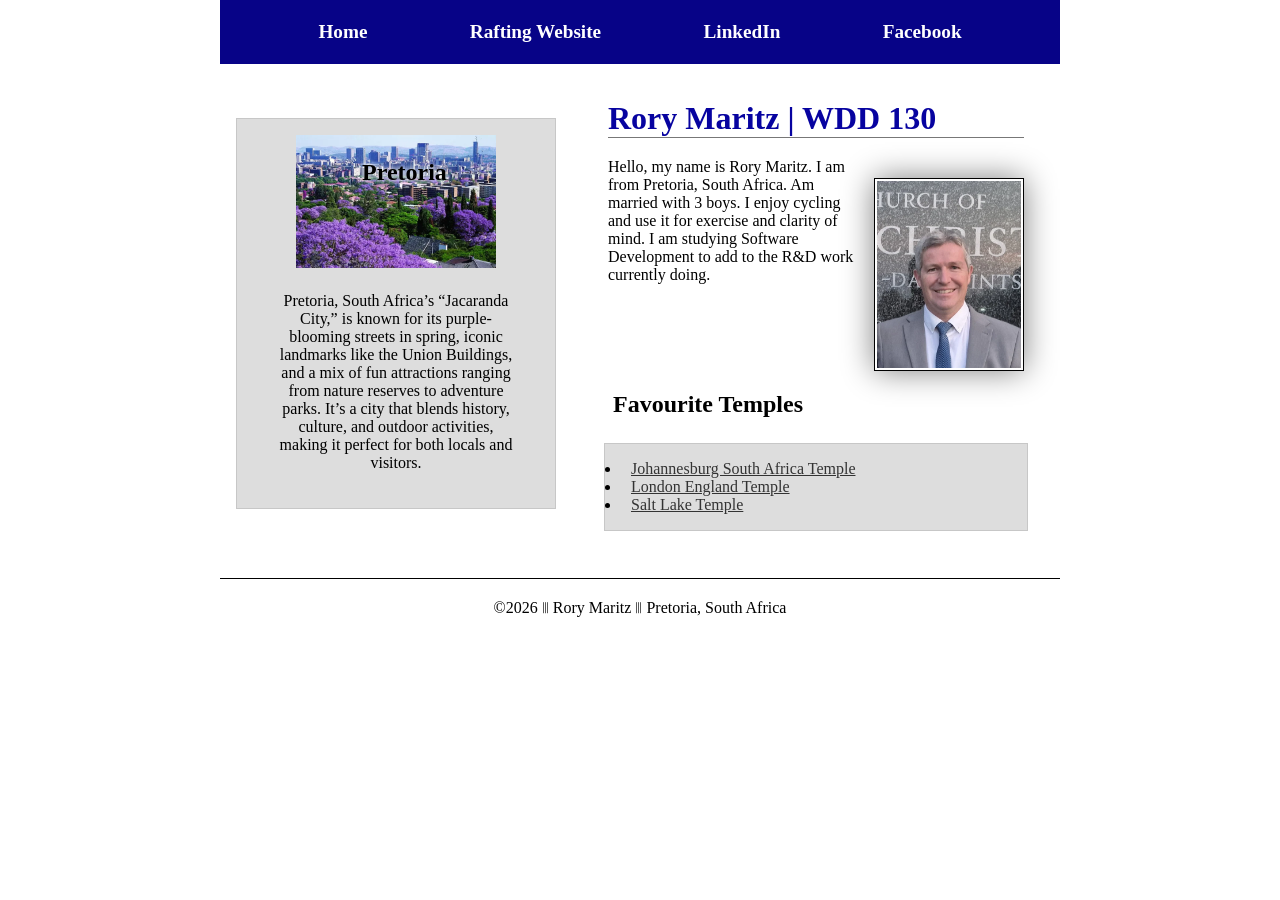
<file: index.html>
<!-- Update of home page - 15 July 2026 -->
<!-- Added in LinkedIn and Facebook pages -->

<!DOCTYPE html>
<html lang="en">

<head>
    <link rel="stylesheet" href="styles/styles.css">
    <meta charset="UTF-8">
    <meta name="viewport" content="width=device-width, initial-scale=1.0">
    <meta name="description"
      content="Rory Maritz, Course WDD130, This is the home page for the course">
    <meta name="author" content="Rory O'Connell-Maritz">
    <title>Rory Maritz | WDD 130</title>
</head>

<body>
    <header>
        <nav>
            <a href="#">Home</a>
            <a href="wwr/">Rafting Website</a>
            <a href="https://www.linkedin.com/in/rory-o-connell-maritz-ba053925/"
              target="_blank">LinkedIn</a>
            <a href="https://www.facebook.com/rory.maritz" target="_blank">Facebook</a>
        </nav>
    </header>
    <div class="grid">
        <main>
            <h1>Rory Maritz | WDD 130</h1>
            <img src="images/profile.webp" alt="Photo Rory Maritz" width="200">
            <p>Hello, my name is Rory Maritz. I am from Pretoria, South Africa. Am married with 3
                boys.
                I enjoy cycling and use it for exercise and clarity of mind. I am studying Software
                Development to add to the R&D work currently doing.</p>
            <section>
                <h2>Favourite Temples</h2>
                <ul class="box">
                    <li><a href="https://www.churchofjesuschrist.org/temples/details/johannesburg-south-africa-temple?lang=eng"
                          target="_blank">Johannesburg South Africa Temple</a></li>
                    <li><a href="https://www.churchofjesuschrist.org/temples/details/london-england-temple?lang=eng"
                          target="_blank">London England Temple</a></li>
                    <li><a href="https://www.churchofjesuschrist.org/temples/details/salt-lake-temple?lang=eng"
                          target="_blank">Salt Lake Temple</a></li>
                </ul>
            </section>
        </main>
        <aside class="box">
            <h2>
                Pretoria
            </h2>
            <img src=" images/pretoria.webp" alt="Overview Picture of Pretoria" width="200">
            <p>Pretoria, South Africa’s “Jacaranda City,” is known for its
                purple-blooming streets in
                spring, iconic landmarks like the Union Buildings, and a mix of fun
                attractions ranging
                from
                nature reserves to adventure parks. It’s a city that blends history,
                culture, and
                outdoor activities,
                making it perfect for both locals and visitors.</p>
        </aside>
    </div>
    <footer>
        <p>©2026 ⫴ Rory Maritz ⫴ Pretoria, South Africa</p>
    </footer>
</body>

</html>
</file>
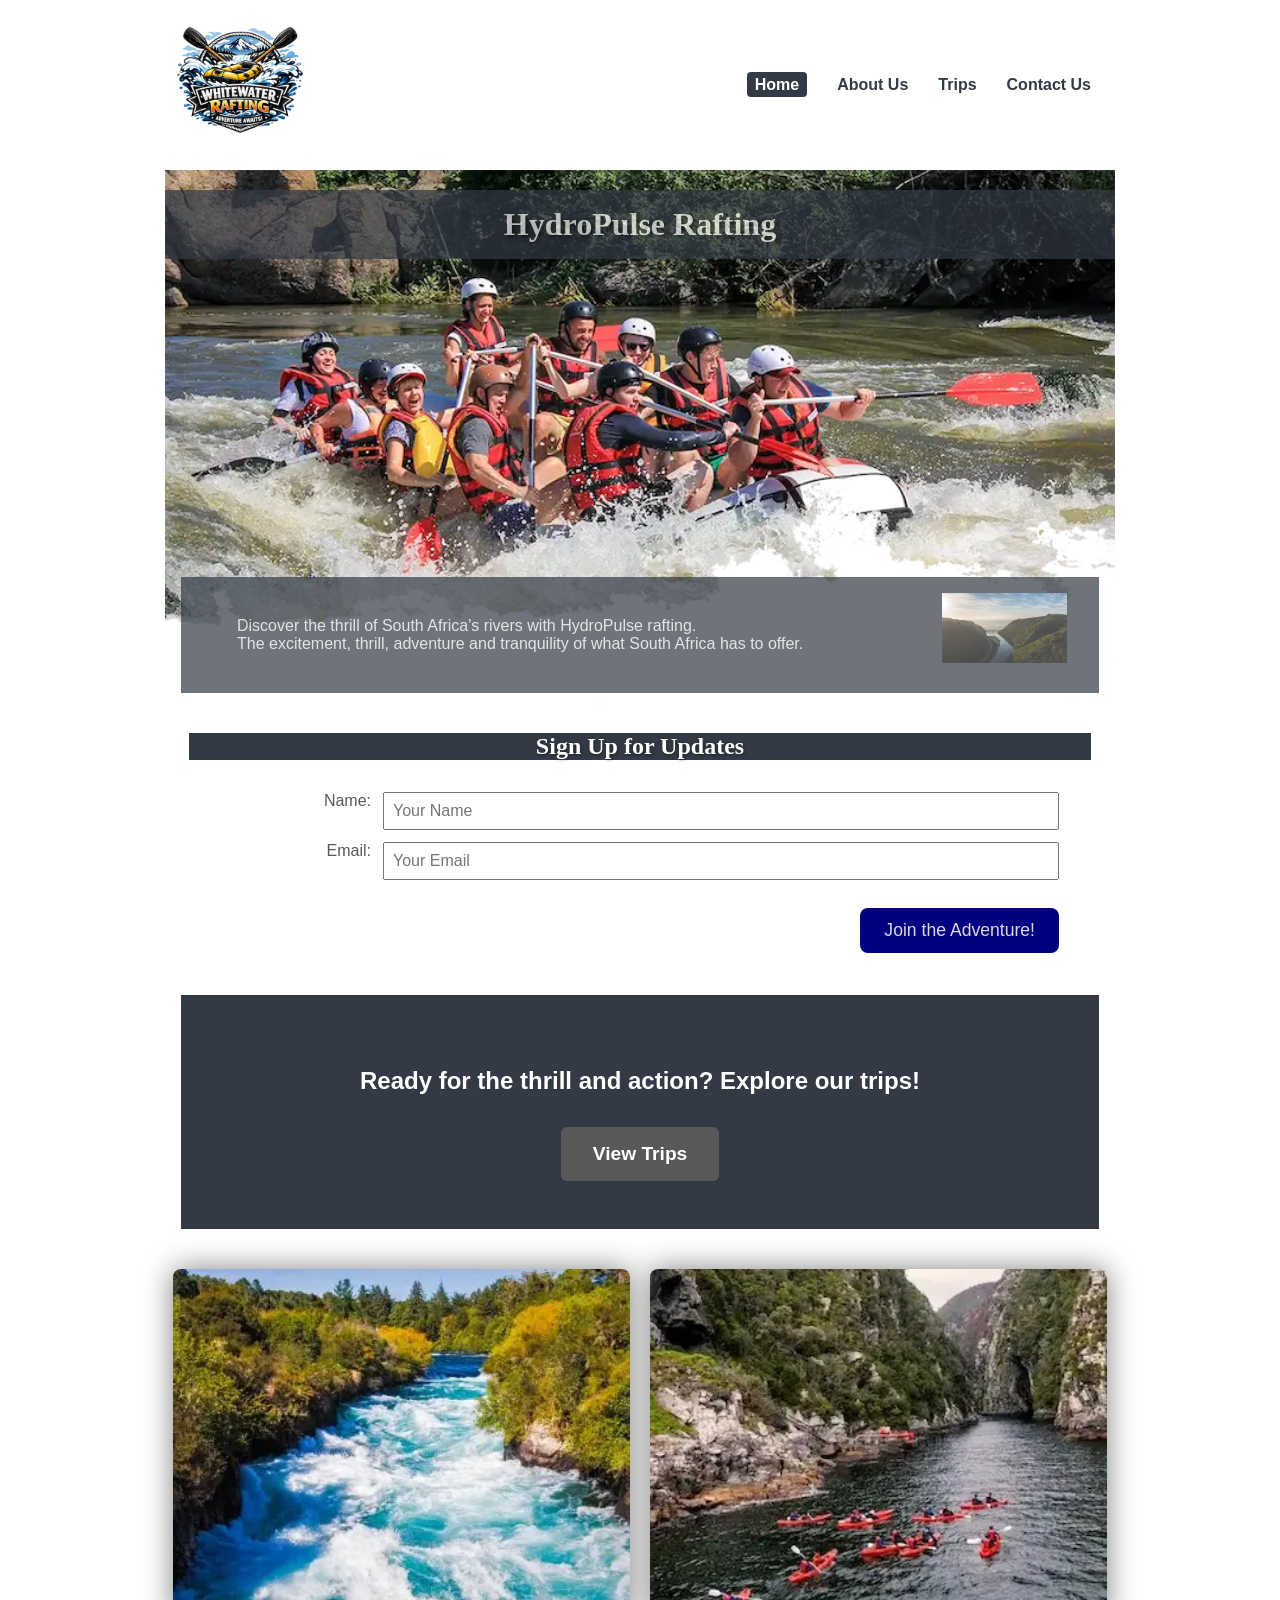
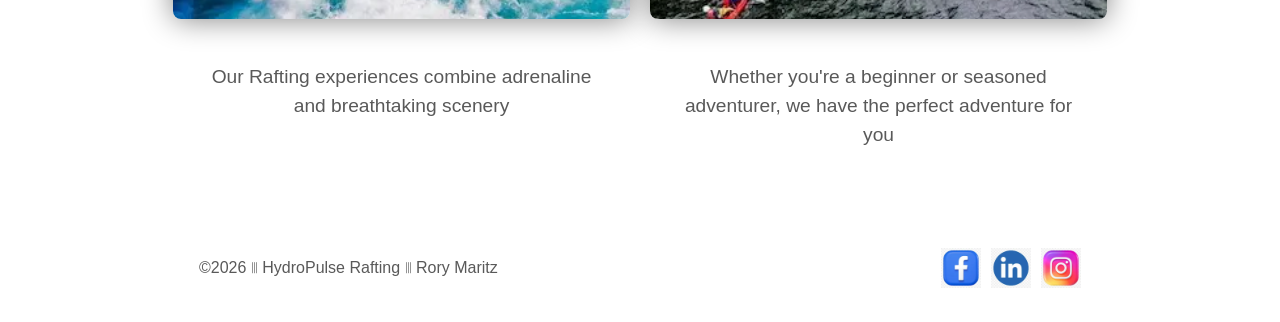
<file: wwr/index.html>
<!DOCTYPE html>
<html lang="en">

<head>
  <link rel="stylesheet" href="styles/rafting.css">
  <meta charset="UTF-8">
  <meta name="viewport" content="width=device-width, initial-scale=1.0">
  <meta name="description"
    content="Discover HydroPulse Rafting adventures in South Africa — thrilling rapids, scenic rivers, and family fun. ">
  <meta name="author" content="Rory O'Connell-Maritz">
  <title>HydroPulse Rafting | Home</title>
</head>

<body>
  <header>
    <div class="header-grid">
      <img src="images/wwr-logo-animated.webp" alt="WWR Logo" width="150">
      <nav>
        <ul>
          <li><a href="index.html" class="active">Home</a></li>
          <li><a href="about.html">About Us</a></li>
          <li><a href="trips.html">Trips</a></li>
          <li><a href="contact.html">Contact Us</a></li>
        </ul>
      </nav>
    </div>
  </header>
  <main>
    <div class="hero">
      <img src="images/hero-transparency.webp" alt="White Water Rafting Fun">
      <h1>HydroPulse Rafting</h1>
      <article>
        <img src="images/index-hero-image.webp" alt="Blyde River">
        <p>Discover the thrill of South Africa's rivers with HydroPulse rafting. <br>
          The excitement, thrill, adventure and tranquility of what South Africa has to offer.</p>
      </article>
    </div>

    <section class="newsletter">
      <h2>Sign Up for Updates</h2>
      <form>
        <fieldset>
          <label for="name">Name:</label>
          <input type="text" id="name" name="name" placeholder="Your Name" required>
          <label for="email">Email:</label>
          <input type="email" id="email" name="email" placeholder="Your Email" required>
          <button type="submit">Join the Adventure!</button>
        </fieldset>
      </form>
    </section>
    <section class="cta">
      <p>Ready for the thrill and action? Explore our trips!</p>
      <a href="trips.html" class="btn">View Trips</a>
    </section>

    <section class="grid-info">
      <div class="info-item">
        <img src="images/rafting1.webp" alt="River View">
        <p>Our Rafting experiences combine adrenaline and breathtaking scenery</p>
      </div>
      <div class="info-item">
        <img src="images/rafting2.webp" alt="Rafting Group paddling through rapids">
        <p>Whether you're a beginner or seasoned adventurer, we have the perfect adventure for you
        </p>
      </div>
    </section>

  </main>
  <footer>
    <p>©2026 ⫴ HydroPulse Rafting ⫴ Rory Maritz</p>
    <nav class="socialmedia">
      <a href="https://facebook.com" target="_blank">
        <img src="images/facebook.webp" alt="Facebook Icon">
      </a>
      <a href="https://linkedin.com" target="_blank">
        <img src="images/linkedin.webp" alt="LinkedIn Icon">
      </a>
      <a href="https://instagram.com" target="_blank">
        <img src="images/instagram.webp" alt="Instagram Icon">
      </a>
    </nav>
  </footer>
</body>

</html>
</file>
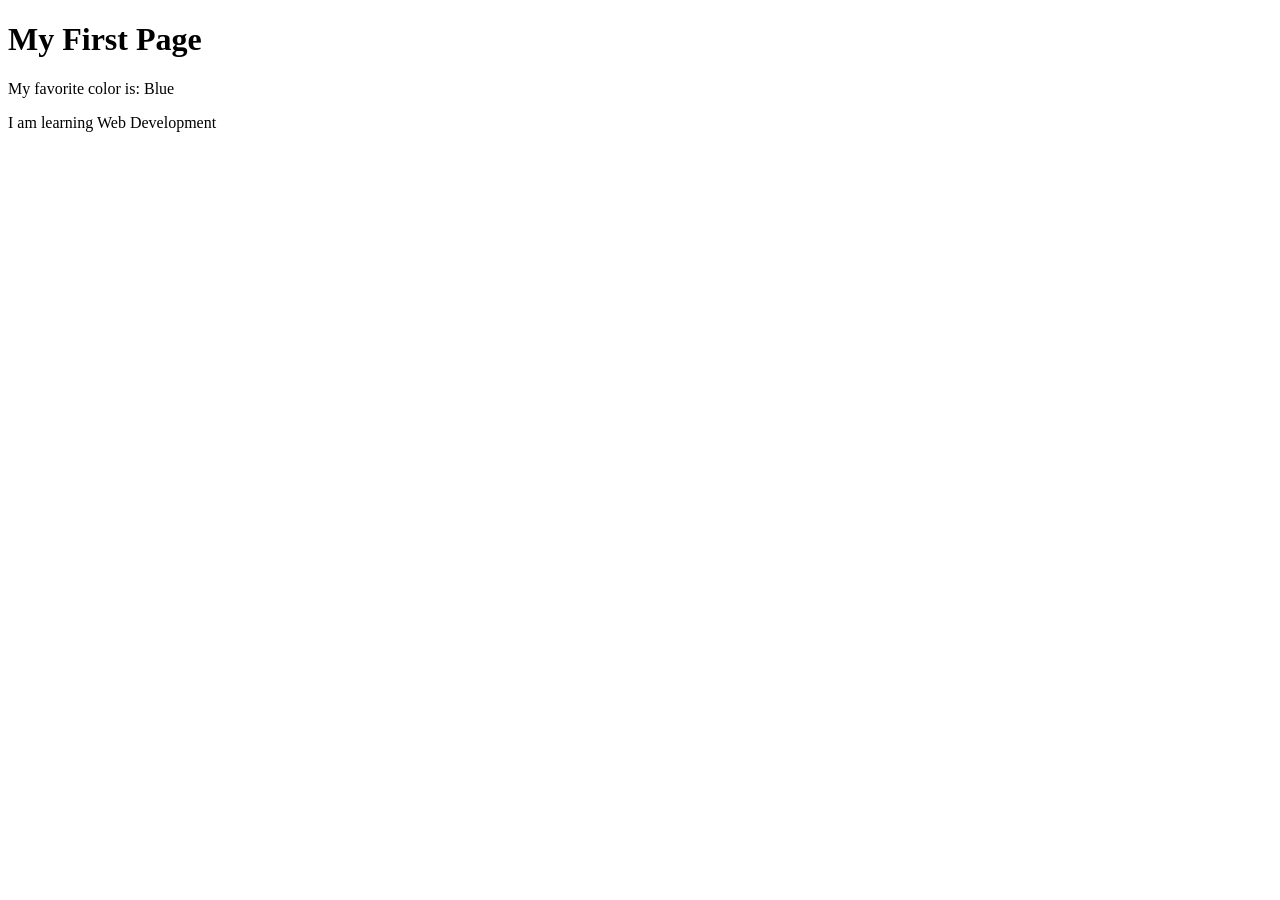
<file: week01/first-page.html>
<!DOCTYPE html>
<html lang="en">

<head>
    <meta charset="UTF-8">
    <meta name="viewport" content="width=device-width, initial-scale=1.0">
    <title>My First Page</title>
</head>

<body>
    <h1>My First Page</h1>
    <p>My favorite color is: Blue</p>
    <p>I am learning Web Development</p>
</body>

</html>
</file>
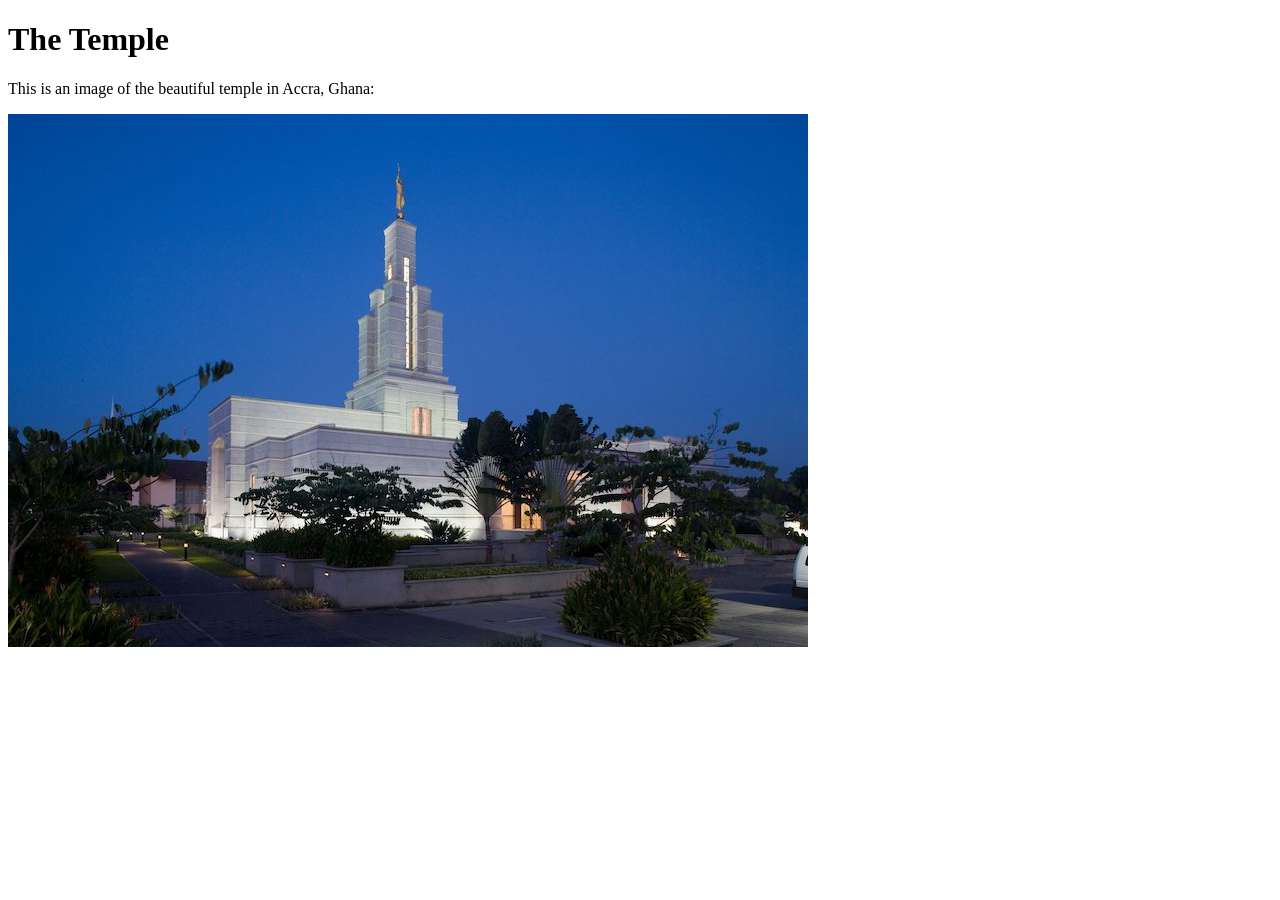
<file: week01/images-solution.html>
<!DOCTYPE html>
<html lang="en">

<head>
    <meta charset="UTF-8">
    <meta name="viewport" content="width=device-width, initial-scale=2.0">
    <title>Temple Image</title>
</head>

<body>
    <h1>The Temple</h1>
    <p>This is an image of the beautiful temple in Accra, Ghana:</p>
    <img src="images/temple-small.jpg" alt="The Accra Ghana Temple">

</body>

</html>
</file>
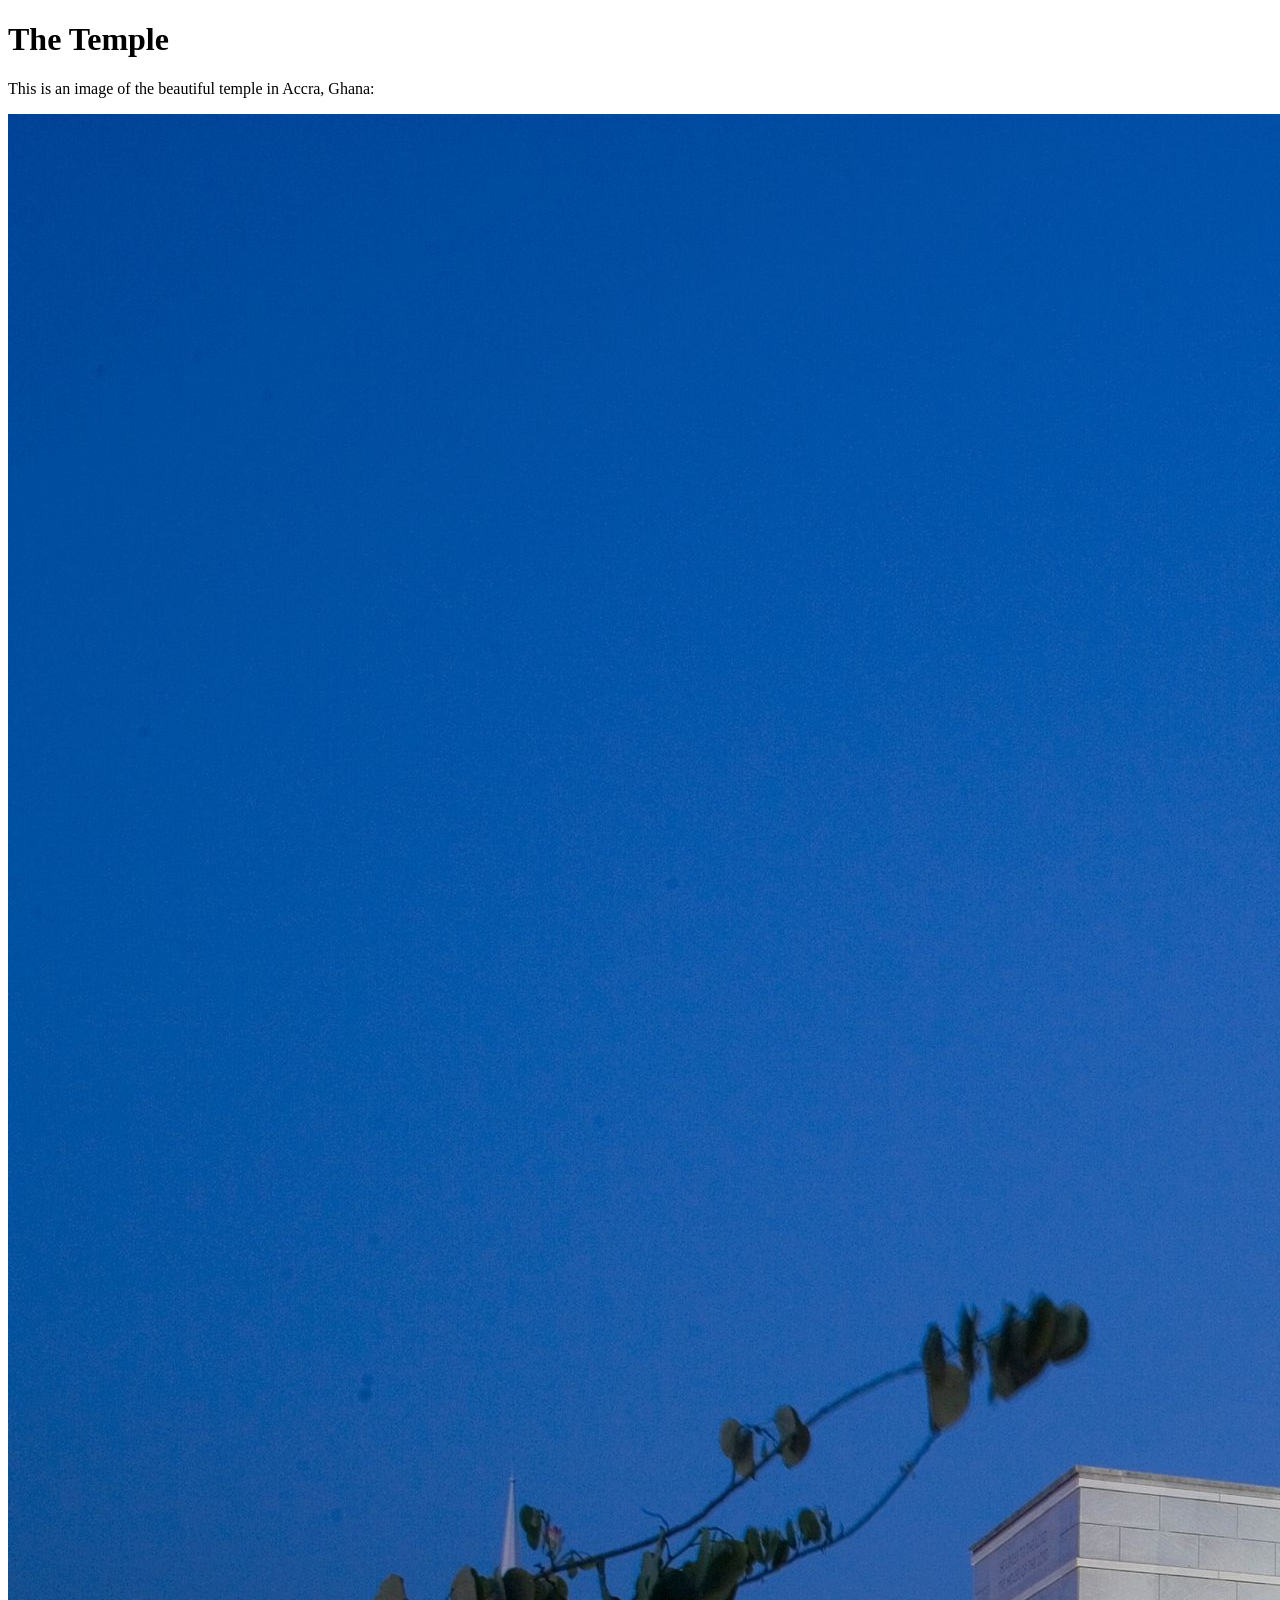
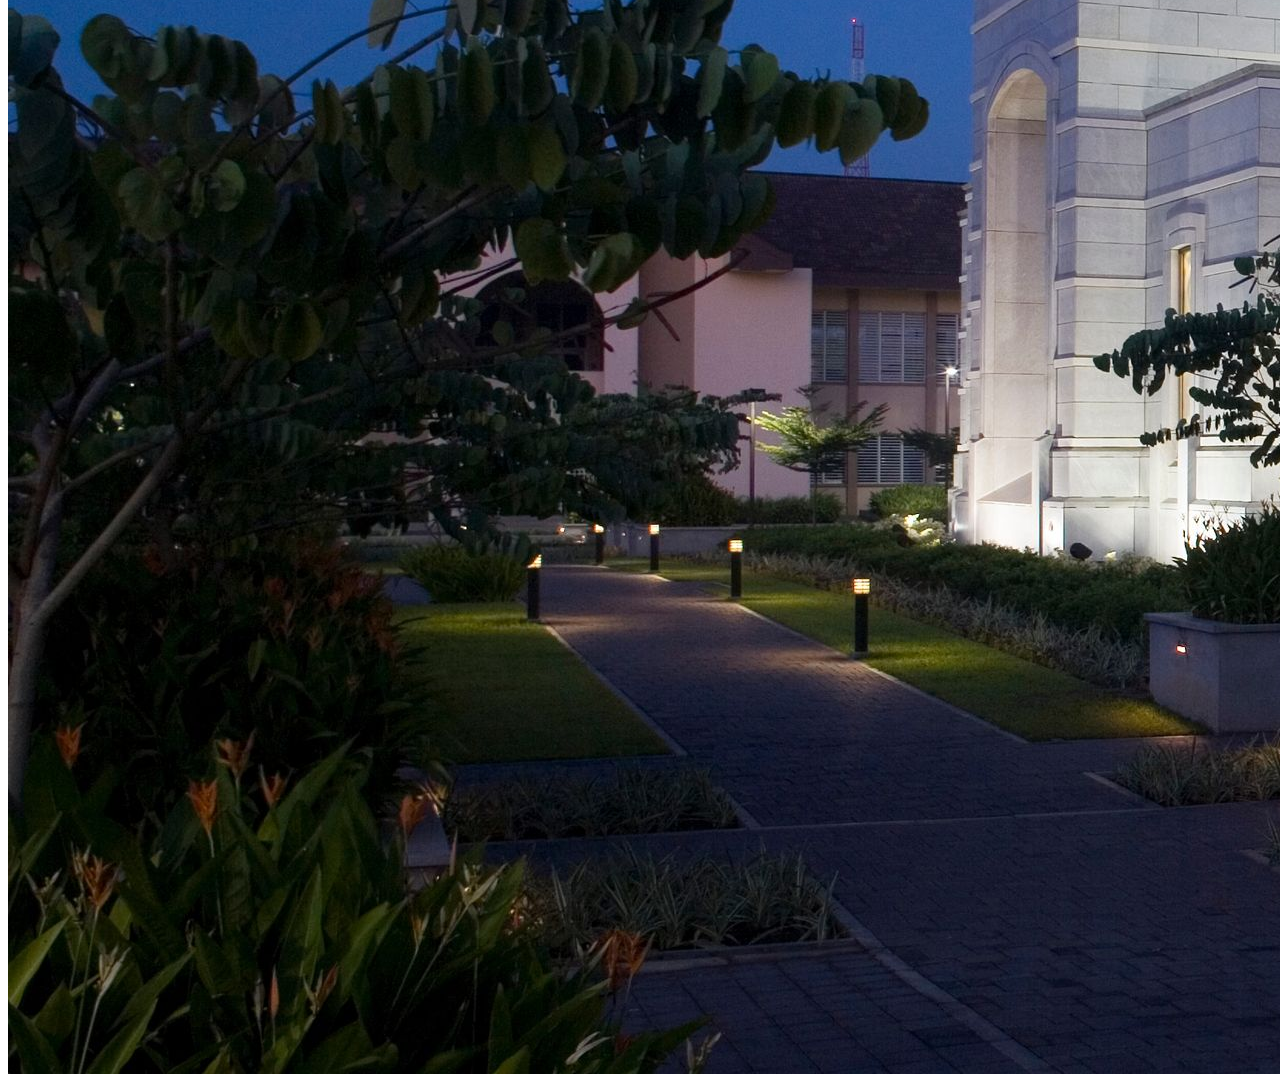
<file: week01/images.html>
<!DOCTYPE html>
<html lang="en">
<head>
    <meta charset="UTF-8">
    <meta name="viewport" content="width=device-width, initial-scale=1.0">
    <title>Temple Image</title>
</head>
<body>
    <h1>The Temple</h1>
    <p>This is an image of the beautiful temple in Accra, Ghana:</p>
    <img src="images/temple-large.jpeg" alt="The Accra Ghana Temple">
    
</body>
</html>
</file>
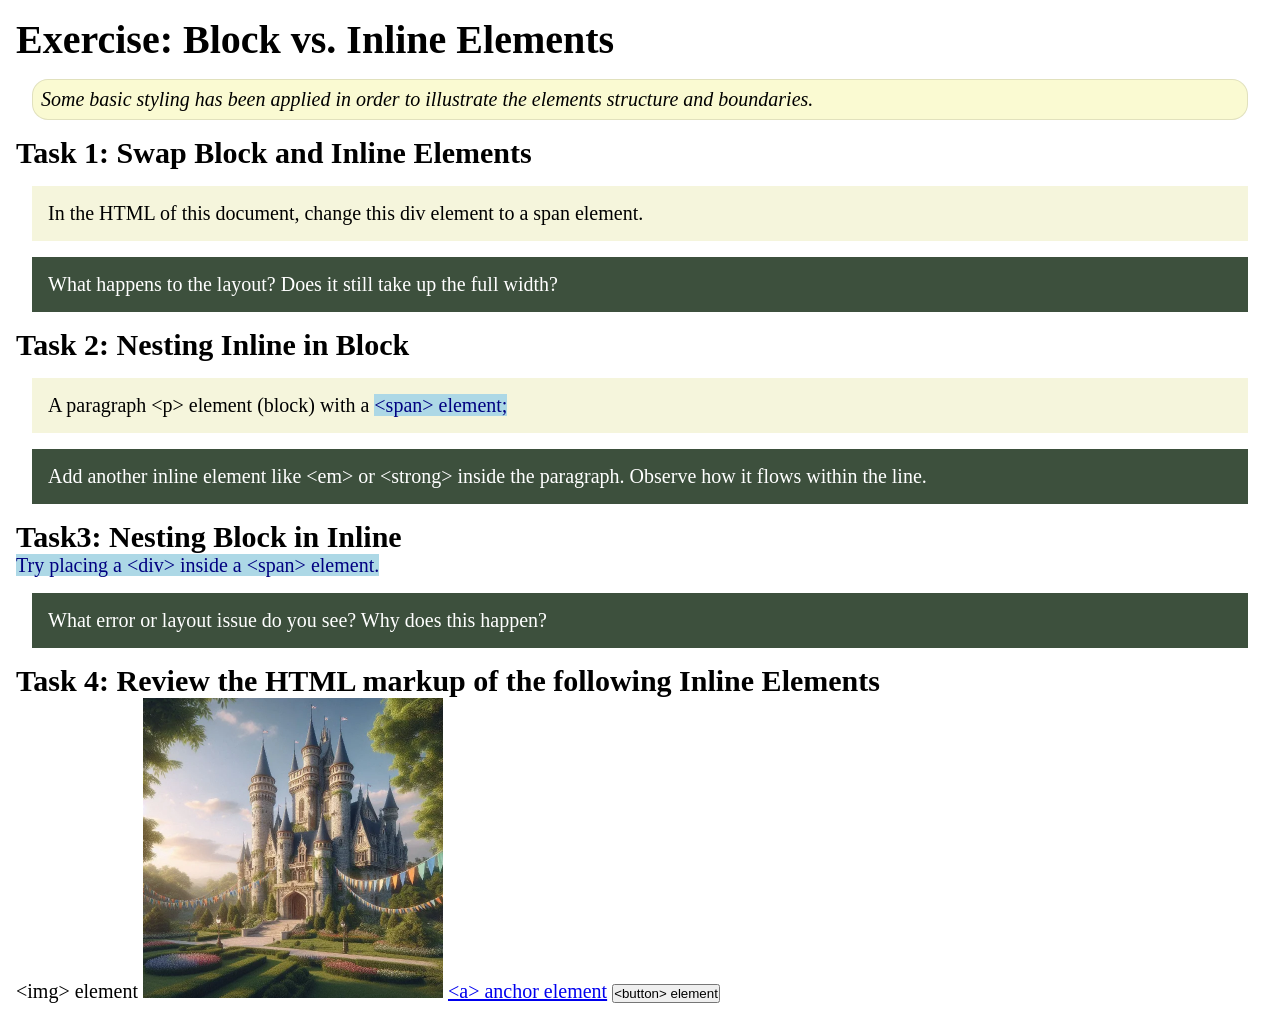
<file: week02/block-vs-inline.html>
<!DOCTYPE html>
<html lang="en">

<head>
    <meta charset="UTF-8">
    <meta name="viewport" content="width=device-width, initial-scale=1.0">
    <title>Exercise: Block vs. Inline Elements</title>
    <link rel="stylesheet" href="styles/block-vs-inline.css">
</head>

<body>
    <main>
        <h1>Exercise: Block vs. Inline Elements</h1>
        <p class="note">Some basic styling has been applied in order to illustrate the elements structure and
            boundaries.</p>

        <h2>Task 1: Swap Block and Inline Elements</h2>
        <div>In the HTML of this document, change this div element to a span element.</div>

        <p class="question">What happens to the layout? Does it still take up the full width?</p>

        <h2>Task 2: Nesting Inline in Block</h2>
        <p>A paragraph &lt;p&gt; element (block) with a <span>&lt;span&gt; element;</span></p>
        <p class="question">Add another inline element like &lt;em&gt; or &lt;strong&gt; inside the paragraph. Observe
            how it flows within the line.</p>

        <h2>Task3: Nesting Block in Inline</h2>
        <span>Try placing a &lt;div&gt; inside a &lt;span&gt; element.</span>
            <p class="question">What error or layout issue do you see? Why does this happen?</p>


            <h2>Task 4: Review the HTML markup of the following Inline Elements</h2>
        &lt;img&gt; element
        <img src="images/castle.webp" alt="placeholder image (images are inline)" width="300" height="300">
        <a href="https://churchofjesuschrist.org">&lt;a&gt; anchor element</a>
        <button type="button">&lt;button&gt; element</button>
    </main>
</body>

</html>
</file>
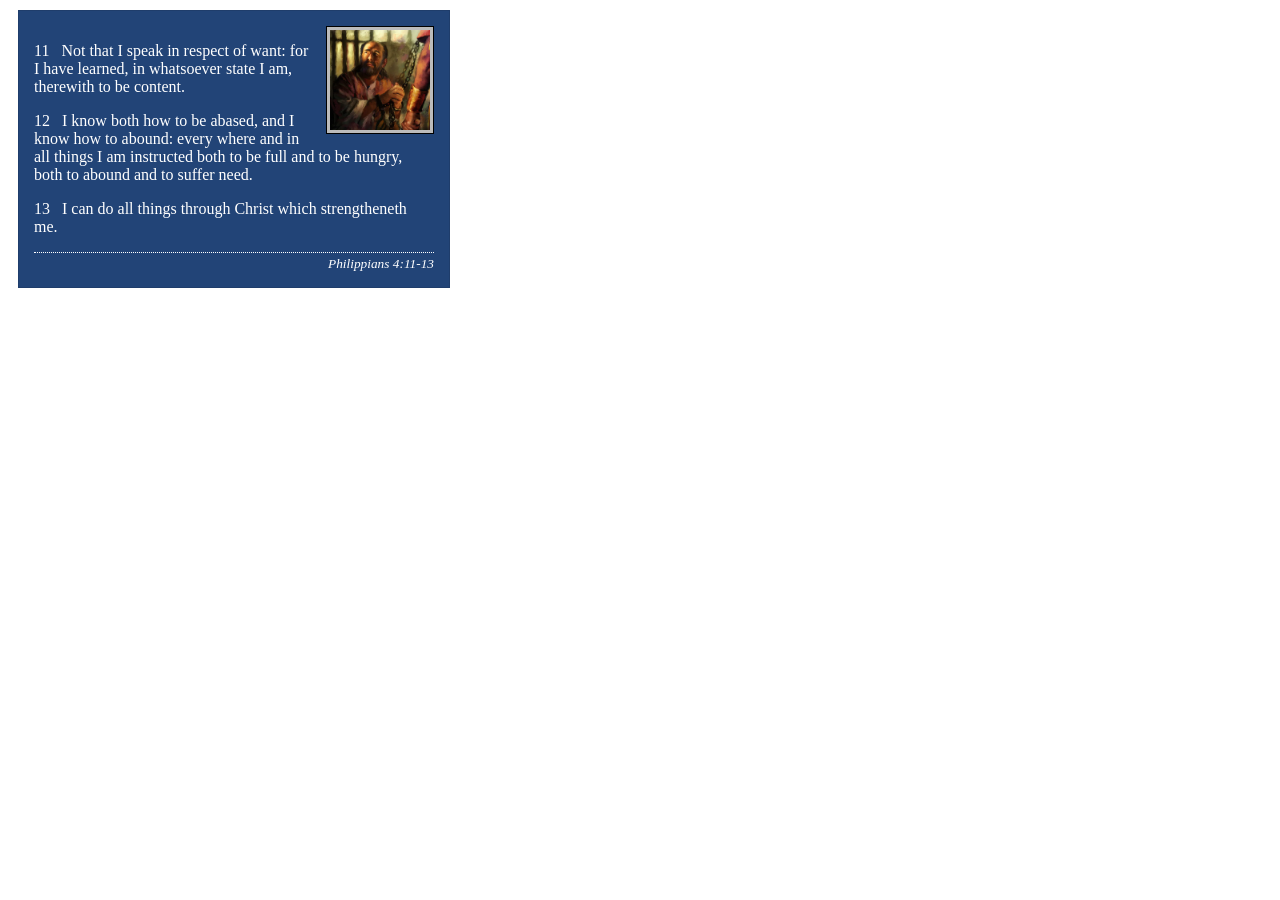
<file: week02/box-model-solution.html>
<!DOCTYPE html>
<html lang="en">
<head>
    <meta charset="UTF-8">
    <meta name="viewport" content="width=device-width, initial-scale=1.0">
    <title>Box Model Activity</title>
    <link rel="stylesheet" href="styles/box-model-solution.css">
</head>
<body>
    <main>
        <div class="callout">
            <img src="images/apostle-paul-imprisoned.webp" alt="Paul the Apostle - Imprisoned in Rome" width="200" height="200">
            <blockquote>
                <p>11 &nbsp; Not that I speak in respect of want: for I have learned, in whatsoever state I am, therewith to be content.</p>
                <p>12 &nbsp; I know both how to be abased, and I know how to abound: every where and in all things I am instructed both to be full and to be hungry, both to abound and to suffer need.</p>
                <p>13 &nbsp; I can do all things through Christ which strengtheneth me.</p>
            </blockquote>
            <cite>Philippians 4:11-13</cite>
        </div>
    </main>
</body>
</html>
</file>
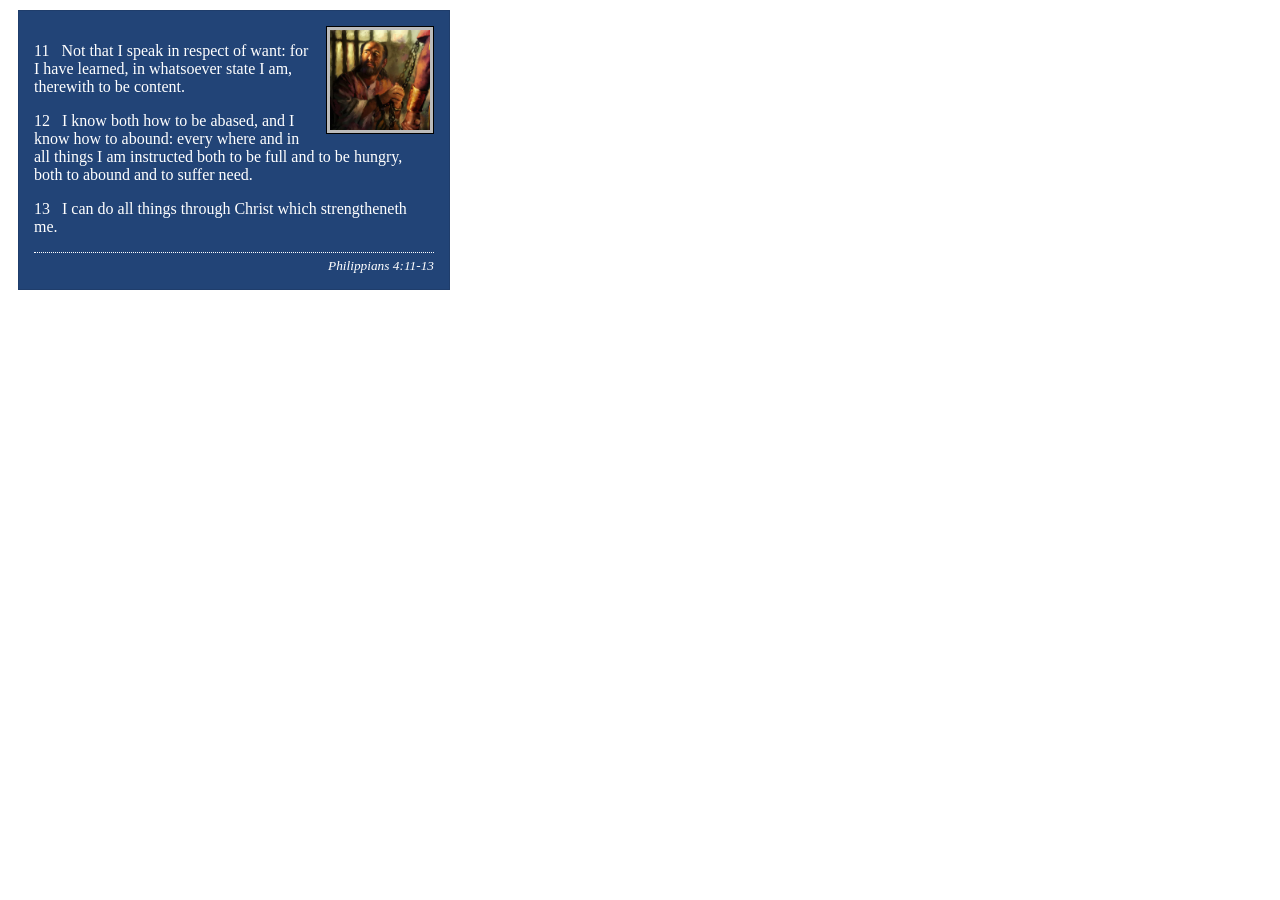
<file: week02/box-model.html>
<!DOCTYPE html>
<html lang="en">

<head>
    <link rel="stylesheet" href="styles/box-model.css">
    <meta charset="UTF-8">
    <meta name="viewport" content="width=device-width, initial-scale=1.0">
    <title>Box Model Activity</title>
</head>

<body>
    <main>
        <div class="callout">
            <img src="images/apostle-paul-imprisoned.webp"
              alt="Paul the Apostle - Imprisoned in Rome" width="200" height="200">
            <blockquote>
                <p>11 &nbsp; Not that I speak in respect of want: for I have learned, in whatsoever
                    state I am, therewith to be content.</p>
                <p>12 &nbsp; I know both how to be abased, and I know how to abound: every where and
                    in all things I am instructed both to be full and to be hungry, both to abound
                    and to suffer need.</p>
                <p>13 &nbsp; I can do all things through Christ which strengtheneth me.</p>
            </blockquote>
            <cite>Philippians 4:11-13</cite>
        </div>
    </main>
</body>

</html>
</file>
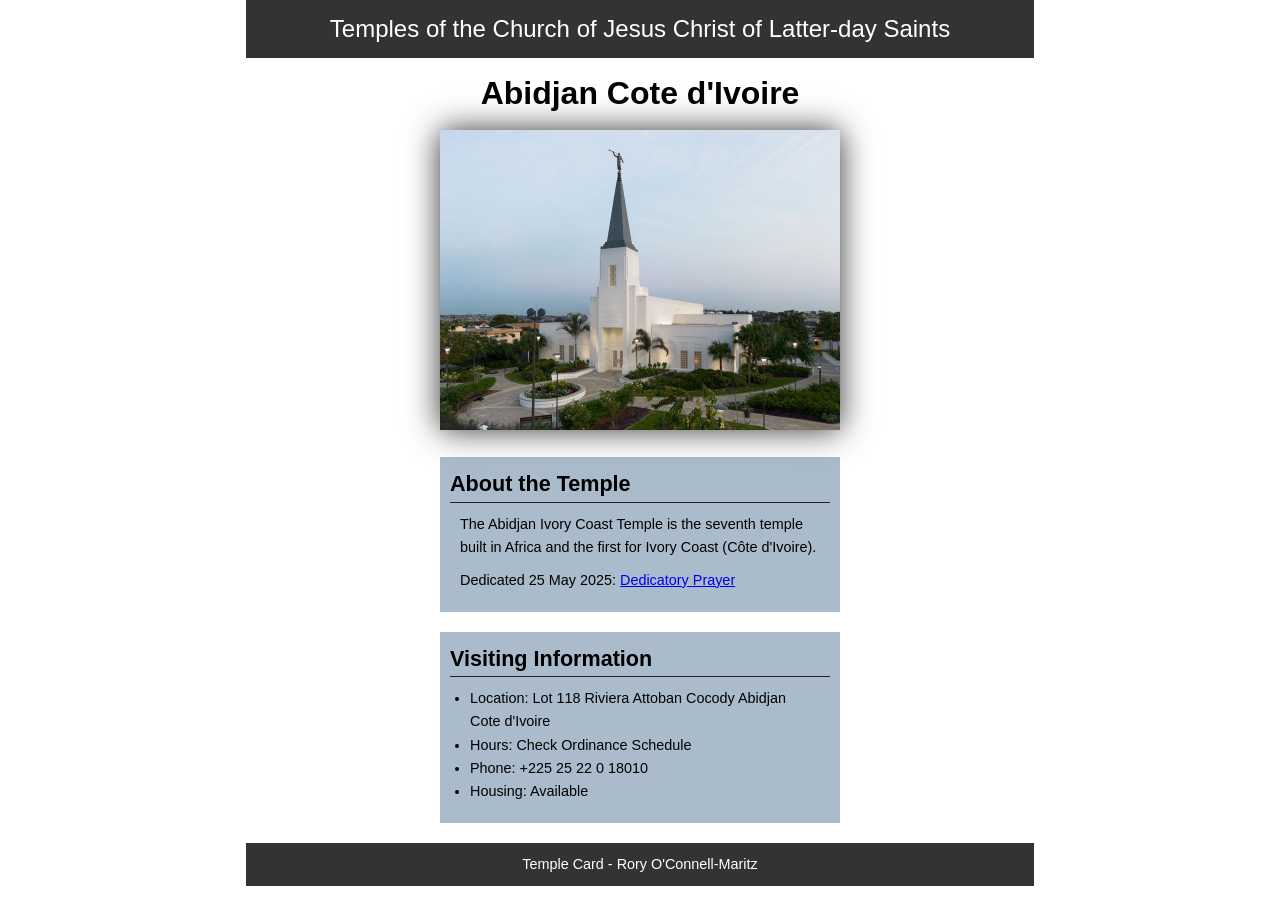
<file: week02/temple.html>
<!DOCTYPE html>
<html lang="en">

<head>
    <meta charset="UTF-8">
    <meta name="viewport" content="width=device-width, initial-scale=1.0">
    <title>Temple Card - Abidjan Cote d'Ivoire</title>
    <link rel="stylesheet" href="styles/temple.css">
</head>

<body>
    <header>
        <p>Temples of the Church of Jesus Christ of Latter-day Saints</p>
    </header>
    <main>
        <h1>Abidjan Cote d'Ivoire</h1>
        <picture>
            <img src="images/abidjan-ivory-coast.jpeg" alt="Abidjan Cote d'Ivoire Temple">
        </picture>
        <section>
            <h2>About the Temple</h2>
            <p>The Abidjan Ivory Coast Temple is the seventh temple built in Africa and the first
                for Ivory Coast (Côte
                d'Ivoire).</p>
            <p>Dedicated 25 May 2025: <a
                  href="https://www.churchofjesuschrist.org/temples/dedicatory-prayer/abidjan-ivory-coast-temple/2025-05-25?lang=eng"
                  target="_blank" rel="noopener noreferrer">Dedicatory Prayer</a></p>
        </section>
        <section>
            <h2>Visiting Information</h2>
            <ul>
                <li>Location: Lot 118 Riviera Attoban Cocody Abidjan Cote d'Ivoire</li>
                <li>Hours: Check Ordinance Schedule</li>
                <li>Phone: +225 25 22 0 18010</li>
                <li>Housing: Available</li>
            </ul>
        </section>
    </main>
    <footer>
        <p>Temple Card - Rory O'Connell-Maritz</p>
    </footer>
</body>

</html>
</file>
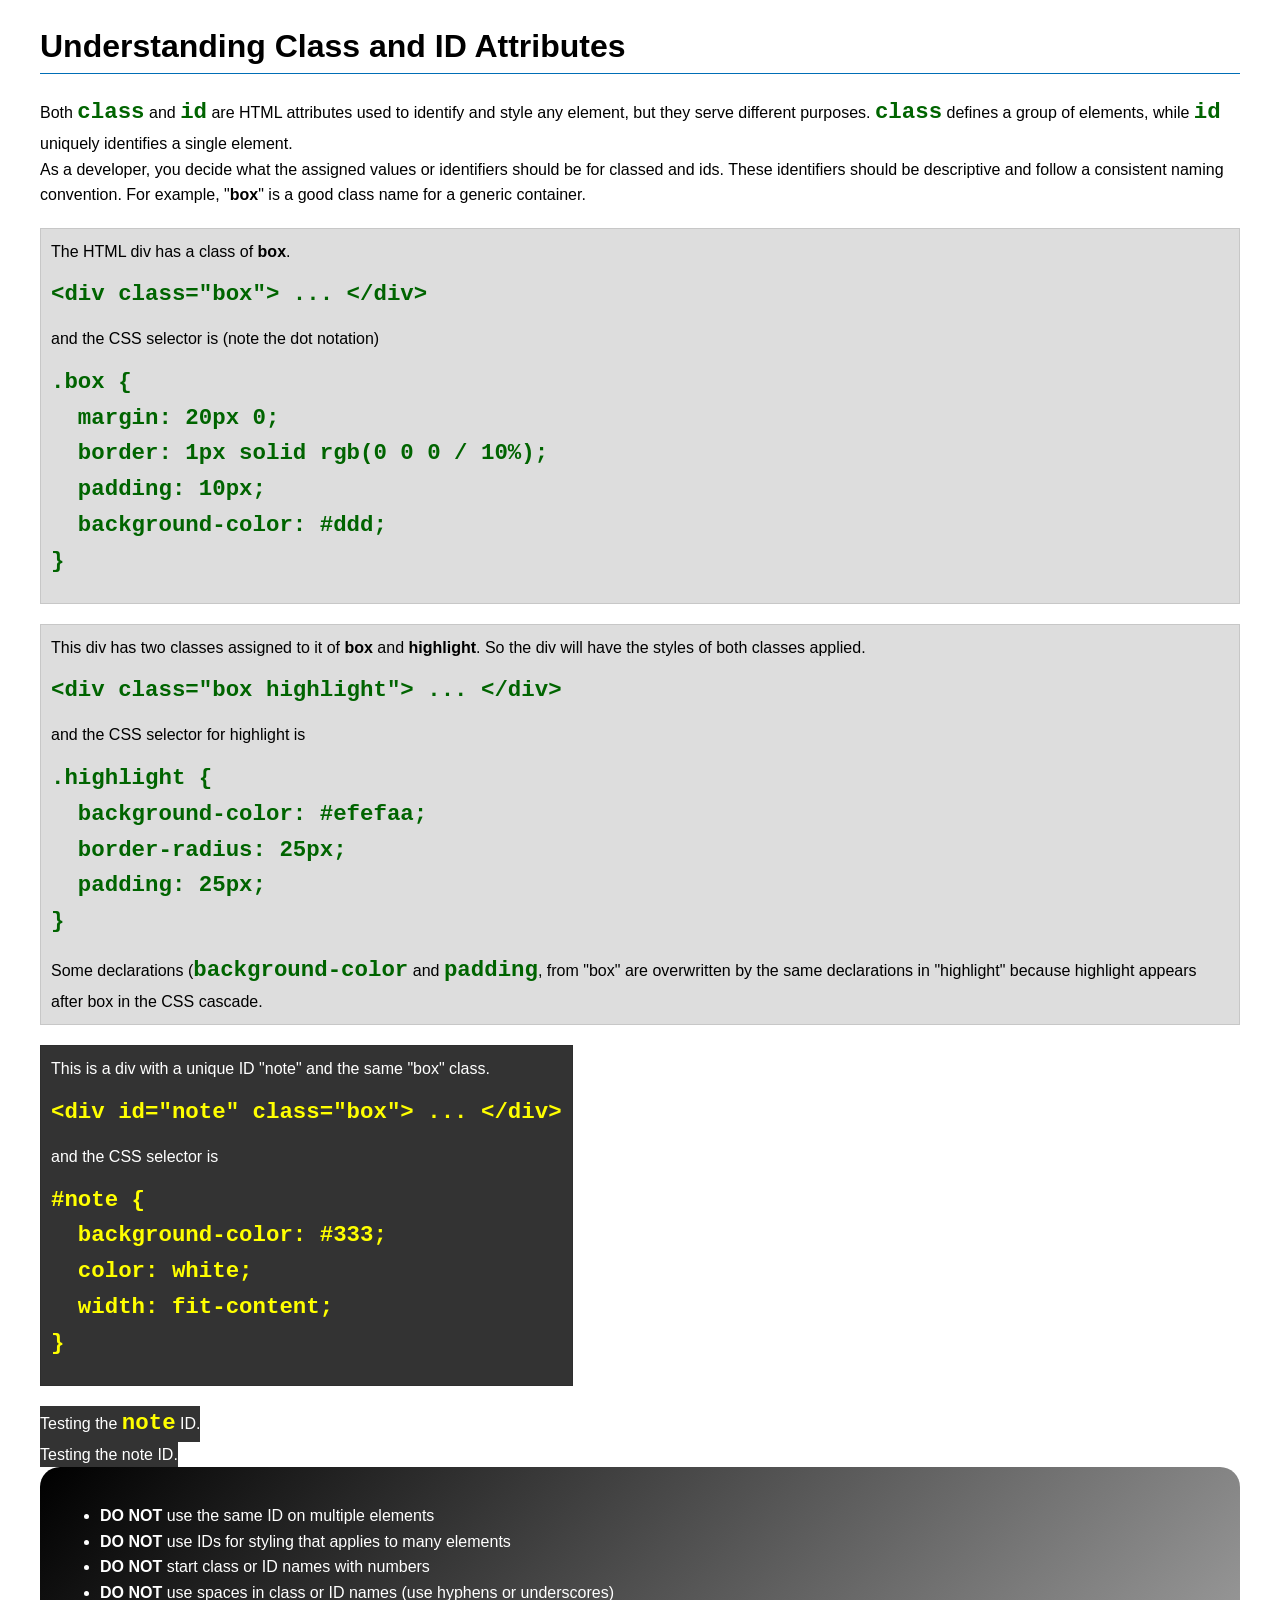
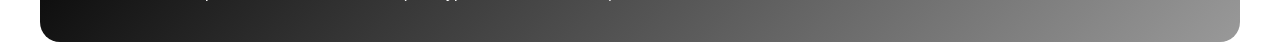
<file: week03/class-and-id.html>
<!DOCTYPE html>
<html lang="en">

<head>
    <meta charset="UTF-8">
    <meta name="viewport" content="width=device-width, initial-scale=1.0">
    <title>Class vs ID Attributes</title>
    <link rel="stylesheet" href="styles/class-and-id.css">
</head>

<body>
    <h1>Understanding Class and ID Attributes</h1>
    <p>Both <code>class</code> and <code>id</code> are HTML attributes used to identify and style
        any element, but they
        serve different purposes. <code>class</code> defines a group of elements, while
        <code>id</code> uniquely
        identifies a single element.
    </p>
    <p>As a developer, you decide what the assigned values or identifiers should be for classed and
        ids. These
        identifiers should be
        descriptive and follow a consistent naming convention. For example, "<strong>box</strong>"
        is a good class name
        for a generic container.</p>
    <div class="box">
        <p>The HTML div has a class of <strong>box</strong>.</p>
        <pre><code class="html">&lt;div class="box"&gt; ... &lt;/div&gt;</code></pre>
        and the CSS selector is (note the dot notation)
        <pre><code class="css">.box {
  margin: 20px 0;
  border: 1px solid rgb(0 0 0 / 10%);
  padding: 10px;
  background-color: #ddd; 
}</code></pre>
    </div>

    <div class="box highlight">
        <p>This div has two classes assigned to it of <strong>box</strong> and
            <strong>highlight</strong>. So the div
            will have the styles of both classes applied.
        </p>
        <pre><code class="html">&lt;div class="box highlight"&gt; ... &lt;/div&gt;</code></pre>
        and the CSS selector for highlight is
        <pre><code class="css">.highlight {
  background-color: #efefaa;
  border-radius: 25px;
  padding: 25px;
}</code></pre>
        <p>Some declarations (<code>background-color</code> and <code>padding</code>, from "box" are
            overwritten by the same declarations in "highlight" because highlight appears after box
            in the CSS cascade.</p>
    </div>

    <div id="note" class="box">
        <p>This is a div with a unique ID "note" and the same "box" class.</p>
        <pre><code class="html">&lt;div id="note" class="box"&gt; ... &lt;/div&gt;</code></pre>
        and the CSS selector is
        <pre><code class="css">#note {
  background-color: #333;
  color: white;
  width: fit-content;
}</code></pre>
    </div>

    <div id="note">
        <p>Testing the <code>note</code> ID.</p>
    </div>

    <div id="note">
        <p>Testing the note ID.</p>
    </div>

    <section id="best-practice">
        <ul>
            <li><strong>DO NOT</strong> use the same ID on multiple elements</li>
            <li><strong>DO NOT</strong> use IDs for styling that applies to many elements</li>
            <li><strong>DO NOT</strong> start class or ID names with numbers</li>
            <li><strong>DO NOT</strong> use spaces in class or ID names (use hyphens or underscores)
            </li>
        </ul>
    </section>


</body>

</html>
</file>
<file: styles/styles.css>
:root {
  --fill-color: #070387;
  --h1-color: #0703A0;
  --h2-color: #000;
  --box-shadow: 0 0 30px gray;
  --text-color: #333;
  --background-color: #eee;
  --borders-solid: 1px solid rgba(0 0 0 / 1);
  --borders-trans: 1px solid rgba(0 0 0 / .1);
}

* {
  margin: 0;
  padding: 0;
  box-sizing: border-box;
}

nav {
  background-color: var(--fill-color);
  padding: 1rem;
  display: flex;
  justify-content: space-evenly;
  align-items: center;
}

nav a {
  display: block;
  color: white;
  display: block;
  padding: 5px 20px;
  text-decoration: none;
  font-size: 1.2rem;
  font-weight: 700;
}

header,
.grid,
footer {
  max-width: 840px;
  margin: 0 auto;
}

.grid {
  display: grid;
  align-items: center;
}

h1 {
  color: var(--h1-color);
  margin: 20px;
  border-bottom: 1px solid #777;
}

h2 {
  color: var(--h2-color);
  margin: 25px;
}

main img {
  margin: 20px;
  width: 150px;
  height: auto;
  border: var(--borders-solid);
  padding: 2px;
  box-shadow: var(--box-shadow);
  float: right;
}

p {
  margin: 20px;
  padding: 0;
}

main {
  grid-column: 2/3;
  margin: 1rem;
}

section {
  clear: both;
}

section li a {
  padding: 0 10px;
  color: var(--text-color);
}

/* Class Selectors */
.box {
  margin: 1rem;
  border: 1px solid rgb(0 0 0 / 10%);
  padding: 1rem;
  background-color: #ddd;
  color: #000;
}

aside img {
  width: 200px;
  height: auto;
}

aside {
  width: 20rem;
  margin: 1rem;
  border: var(--borders-trans);
  padding: 1rem;
  background-color: var(--background-color);
  color: var(--text-color);
  text-align: center;
  position: relative;
  grid-column: 1/2;
  grid-row: 1/2;
}

aside h2 {
  position: absolute;
  top: 15px;
  left: 100px;
  text-shadow: 0 0 5px #fff, 0 0 10px #fff;
}

footer {
  margin-top: 15px;
  border-top: 1px solid #000;
  text-align: center;
}
</file>
<file: wwr/styles/rafting.css>
:root {
  --primary-color: #333A45;
  --secondary-color: #fff;
  --accent1-color: #595959;
  --accent2-color: #d9d9d9;
  --heading-font: "Times New Roman", "Georgia", serif;
  --body-font: Arial, Helvetica, sans-serif;
  --borders-trans: 1px solid rgba(0 0 0 / .5);
  --box-shadow: 0 0 30px gray;
}

* {
  margin: 0;
  padding: 0;
  box-sizing: border-box;
}

body {
  font-family: var(--body-font);
  color: var(--accent1-color);
}

header,
main,
footer {
  width: 950px;
  margin: 0 auto;
}

header {
  background-color: #fff;
  padding: 10px 0;
}

.header-grid {
  display: grid;
  grid-template-columns: auto 1fr;
  align-items: center;
  justify-content: space-between;
  max-width: 950px;
  margin: 0 auto;
}

nav ul {
  display: flex;
  justify-content: flex-end;
  list-style: none;
  gap: 30px;
  margin: 0;
  padding: 0;
}

nav a {
  text-decoration: none;
  color: var(--primary-color);
  font-weight: bold;
  font-size: 1rem;
}

nav {
  align-self: center;
}

nav a.active {
  background-color: #333A45;
  color: #fff;
  padding: 0.25rem 0.5rem;
  border-radius: 4px;
}

main h1 {
  width: 100%;
  padding: 1.2rem;
  opacity: 0.7;
  text-shadow: 2px 2px 4px rgba(0, 0, 0, 0.7);
  margin: 0 0 2rem 0;
  font-size: 2rem;
}

h1,
h2 {
  font-family: var(--heading-font);
  color: var(--secondary-color);
  background-color: var(--primary-color);
  text-align: center;
}

.hero {
  position: relative;
  overflow: hidden;
  max-width: 950px;
  margin: 0 auto;
}

.hero img {
  width: 100%;
  height: auto;
  display: block;
  border-color: var(--borders-trans);
}

.hero h1 {
  position: absolute;
  top: 20px;
  width: 100%;
  padding: 16px;
  opacity: 0.7;
  text-shadow: 2px 2px 4px rgba(0, 0, 0, 0.7);
}

h2 {
  text-shadow: 1px 1px 3px rgba(0, 0, 0, 0.4);
}

.hero article {
  position: absolute;
  bottom: 0;
  left: 0;
  right: 0;
  background-color: var(--primary-color);
  opacity: 0.7;
  color: var(--accent2-color);
  padding: 16px 32px;
  box-sizing: border-box;
  text-align: left;
  display: block;
  font-family: var(--body-font);
}

.hero article img {
  float: right;
  width: 125px;
  margin-left: 16px;
}

.history-grid {
  display: grid;
  grid-template-columns: 1fr auto 1fr;
  align-items: center;
  gap: 20px;
  margin: 20px 0;
}

.history-grid img {
  width: 200px;
  border-radius: 8px;
  box-shadow: var(--box-shadow);
}

.adventures {
  display: flex;
  justify-content: space-between;
  flex-wrap: wrap;
  gap: 10px;
  margin: 20px 0;
}

.adventures figure {
  text-align: center;
  width: 100px;
}

.adventures img {
  width: 100%;
  border-radius: 8px;
  box-shadow: var(--box-shadow);
}

figure img {
  transition: transform 0.3s ease, box-shadow 0.3s ease;
}

figure img:hover {
  transform: scale(1.05);
  box-shadow: 0 0 10px rgba(0, 0, 0, 0.4);
}

nav,
p,
section,
article {
  margin: 16px;
  padding: 8px;
}

.socialmedia {
  display: flex;
  gap: 10px;
}

.socialmedia img {
  width: 40px;
  height: auto;
  background: transparent;
  border: none;
  display: inline-block;
  vertical-align: middle;
}

.socialmedia a {
  text-decoration: none;
}

footer {
  display: flex;
  justify-content: space-between;
  align-items: center;
  padding: 10px;
  gap: 10px;
  flex-wrap: wrap;
}

.contact-container {
  width: 90%;
  max-width: 950px;
  margin: 0 auto;
  padding: 1rem;
}

.contact-info {
  text-align: center;
  margin-bottom: 2rem;
}

.contact-flex {
  display: flex;
  flex-direction: row;
  justify-content: space-between;
  align-items: stretch;
  gap: 2rem;
  flex-wrap: wrap;
}

.map,
form {
  flex: 1 1 45%;
  min-height: 400px;
}

@media (max-width: 768px) {
  .contact-flex {
    flex-direction: column;
  }

  form {
    min-height: auto;
  }

  .map iframe {
    height: 300px;
  }
}

.map iframe {
  width: 100%;
  height: 100%;
  border-radius: 8px;
  border: 2px solid #ccc;
}

form {
  flex: 1 1 45%;
  display: flex;
  flex-direction: column;
  justify-content: space-between;
  min-height: 400px;
  background-color: var(--secondary-color);
  padding: 1rem;
  border-radius: 8px;
  border: 1px solid var(--accent2-color);
}

form fieldset {
  display: grid;
  grid-template-columns: 150px 1fr;
  gap: 0.75rem;
  border: none;
  padding: 0;
}

form legend {
  text-align: center;
  font-weight: bold;
  font-size: 1.2rem;
  margin-bottom: 1rem;
}

label,
.purpose-label {
  text-align: right;
  padding-right: 0;
}

input,
textarea,
select {
  padding: 0.5rem;
  font-size: 1rem;
}

button {
  margin-top: 1rem;
  align-self: center;
  background-color: navy;
  color: var(--accent2-color);
  border: none;
  border-radius: 0.5rem;
  padding: 0.75rem 1.5rem;
  font-size: 1.1rem;
  cursor: pointer;
  width: 80%;
}

button:hover {
  background-color: darkgreen;
}

.radio-group {
  display: flex;
  flex-direction: column;
  align-items: flex-start;
  gap: 0.5rem;
  margin-bottom: 1rem;
}

.radio-group input,
.radio-group label {
  display: inline-block;
  vertical-align: middle;
}

.radio-group label {
  display: flex;
  align-items: center;
  gap: 0.5rem;
}

.subscribe {
  grid-column: 1 / span 2;
  width: 100%;
  margin-top: 1rem;
  margin-bottom: 1rem;
  display: flex;
  flex-direction: column;
  align-items: flex-start;
  gap: 0.75rem;
}

.subscribe label {
  display: flex;
  align-items: center;
  gap: 0.5rem;
}

.profiles {
  text-align: center;
  margin: 3rem auto;
  max-width: 950px;
}

.profile-grid {
  display: flex;
  justify-content: center;
  gap: 2rem;
  flex-wrap: wrap;
}

.profile-card {
  background-color: var(--accent2-color);
  border-radius: 8px;
  box-shadow: var(--box-shadow);
  padding: 1rem;
  width: 180px;
  transition: transform 0.3s ease;
}

.profile-card img {
  width: 150px;
  height: auto;
}

.profiles h2 {
  margin-bottom: 3rem;
}

.grid-info {
  display: grid;
  grid-template-columns: repeat(2, 1fr);
  gap: 20px;
  align-items: start;
  justify-items: center;
  margin: 2rem 0;
  max-width: 950px;
}

.info-item {
  text-align: center;
}

.info-item img {
  width: 100%;
  height: 350px;
  object-fit: cover;
  border-radius: 8px;
  box-shadow: var(--box-shadow);
  margin-bottom: 1rem;
}

.info-item p {
  font-size: 1.2rem;
  line-height: 1.5;
  color: var(--accent1-color);
}

.btn {
  display: inline-block;
  background-color: var(--primary-color);
  color: var(--secondary-color);
  padding: 0.75rem 1.5rem;
  border-radius: 4px;
  text-decoration: none;
  font-weight: bold;
  transition: background-color 0.3s ease;
}

.btn:hover {
  background-color: darkgreen;
}

.newsletter {
  margin-bottom: 0;
  padding-bottom: 0;
}

.newsletter form {
  min-height: auto;
  display: block;
  width: 100%;
  padding: 1rem;
  border: none;
  background: transparent;
}

.newsletter form fieldset {
  display: grid;
  grid-template-columns: 150px 1fr;
  gap: 0.75rem;
  border: none;
  padding: 1rem;
  background-color: var(--secondary-color);
}

.newsletter button {
  grid-column: 2;
  justify-self: end;
  width: auto;
  margin-right: 0;
}

.newsletter h2,
.newsletter p {
  margin: 0;
}

.cta {
  position: relative;
  z-index: 2;
  margin-top: 10px;
  background-color: var(--primary-color);
  color: var(--secondary-color);
  text-align: center;
  padding: 3rem 1rem;
  border-radius: 8px;
  box-shadow: none;
  border-radius: 0;
}

.cta p {
  font-size: 1.5rem;
  font-weight: bold;
  margin-bottom: 1.5rem;
}

.cta .btn {
  background-color: var(--accent1-color);
  color: var(--secondary-color);
  padding: 1rem 2rem;
  font-size: 1.2rem;
  border-radius: 6px;
  text-decoration: none;
  transition: transform 0.3s ease, background-color 0.3s ease;
}

.cta .btn:hover {
  background-color: darkgreen;
  transform: scale(1.05);
}

.trip-grid {
  display: grid;
  grid-template-columns: repeat(auto-fit, minmax(280px, 1fr));
  gap: 2rem;
  margin: 3rem 0;
}

.trip-card {
  background-color: var(--accent2-color);
  border-radius: 8px;
  box-shadow: var(--box-shadow);
  padding: 1rem;
  text-align: center;
}

.trip-card img {
  width: 100%;
  height: 250px;
  object-fit: cover;
  border-radius: 8px;
  margin-bottom: 1rem;
}

.trip-table {
  margin: 3rem auto;
  max-width: 950px;
}

.trip-table table {
  width: 100%;
  border-collapse: collapse;
}

.trip-table th,
.trip-table td {
  border: 1px solid var(--accent2-color);
  padding: 0.75rem;
  text-align: center;
}

.trip-table th {
  background-color: var(--primary-color);
  color: var(--secondary-color);
}
</file>
<file: week02/styles/block-vs-inline.css>
* {
    margin: 0;
    padding: 0;
}

body {
    font-size: 20px;
    margin: 1rem;
}

p,
div {
    background-color: beige;
    margin: 1rem;
    padding: 1rem;
}

span {
    color: navy;
    background-color: lightblue;
}

code {
    margin: 0;
    padding: 0;
    color: green;
    font-size: 1.2rem;
}

.note {
    font-style: italic;
    background-color: lightgoldenrodyellow;
    border-radius: 1rem;
    border: 1px solid rgb(0 0 0 / 10%);
    margin: 1rem;
    padding: .5rem;
}

.question {
    background-color: #3d503d;
    color: #fff;
}
</file>
<file: week02/styles/box-model-solution.css>
.callout {
    max-width: 400px;
    margin: 10px;
    border: 1px solid rgba(0, 0, 0, .1);
    padding: 15px;
    background-color: #247;
    color: #fff;
}

.callout img {
    float: right;
    margin: 0 0 10px 15px;
    border: 1px solid #000;
    padding: 3px;
    background-color: #bbb;
    width: 100px;
    height: auto;

}

blockquote {
    margin: 0;
}

cite {
    display: block;
    border-top: 1px dotted #fff;
    padding-top: 3px;
    text-align: right;
    font-size: smaller;
}
</file>
<file: week02/styles/box-model.css>
.callout {
  max-width: 400px;
  margin: 10px;
  border: 1px solid rgb(0 0 0 / 0.1);
  padding: 15px;
  background-color: #247;
  color: #fff;
}

.callout img {
  float: right;
  margin: 0 0 10px 15px;
  border: 1px solid #000;
  padding: 3px;
  background-color: #bbb;
  width: 100px;
  height: auto;
}

blockquote {
  margin: 0;
}

cite {
  display: block;
  border-top: 1px dotted #fff;
  padding-top: 5px;
  text-align: right;
  font-size: smaller;
}
</file>
<file: week02/styles/temple.css>
* {
  margin: 0;
  padding: 0;
}

body {
  font-family: Arial, Helvetica, sans-serif;
  line-height: 1.6;
}

header,
footer {
  width: 60%;
  margin: 0 auto;
  background-color: #333;
  color: #fff;
  padding: 10px;
  text-align: center;
  font-size: 1.5rem;

}

main {
  width: 400px;
  margin: 0 auto;
}

h1 {
  margin: 10px;
  text-align: center;
}

img {
  width: 100%;
  height: auto;
  box-shadow: 0 0 30px #333;
}

h2 {
  border-bottom: 1px solid #222;
}

section {
  margin: 20px 0;
  border: 1px solid rgb(0, 0, 0 / 10%);
  padding: 10px;
  background-color: #abc;
  font-size: .9rem;
}

section p {
  margin: 10px;
}

ul {
  margin: 10px 20px;
}

footer {
  font-size: .9rem;
}
</file>
<file: week03/styles/class-and-id.css>
body {
    font-family: Arial, sans-serif;
    line-height: 1.6;
    margin: 0;
    padding: 0 40px;
}

h1 {
    border-bottom: 1px solid rgb(0 110 182);
    padding-bottom: 0;
}

p {
    margin: 0;
}

code {
    color: darkgreen;
    font-weight: 700;
    font-size: 1.4rem;
}

/* Class examples - can be reused */

.box {
    margin: 20px 0;
    border: 1px solid rgb(0 0 0 / 10%);
    padding: 10px;
    background-color: #ddd;
    /* this is shorthand for #dddddd */
}

/* ID examples - should be unique */

#note {
    background-color: #333;
    color: white;
    width: fit-content;
}

#note code {
    color: yellow;
}

#best-practice {
    background: linear-gradient(135deg, #000 0%, #999 100%);
    color: white;
    border-radius: 20px;
    padding: 20px
}
</file>
